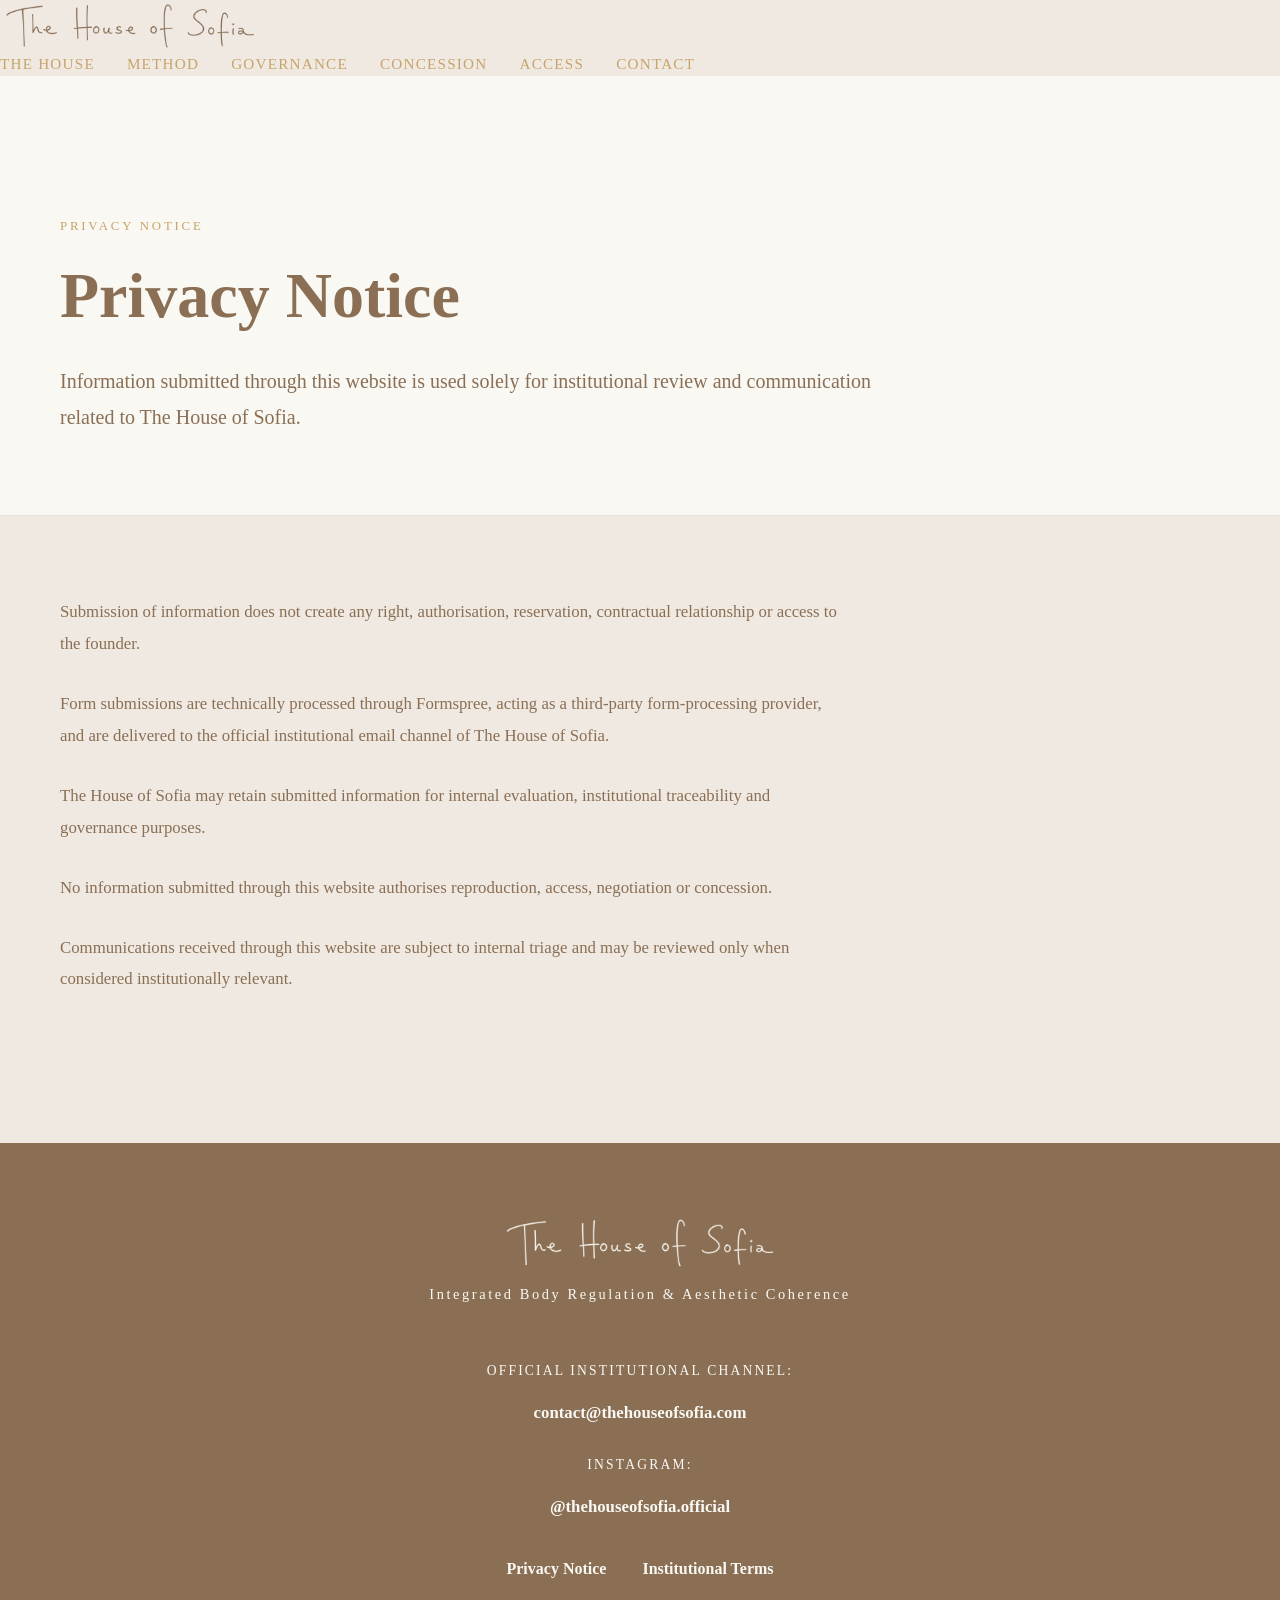
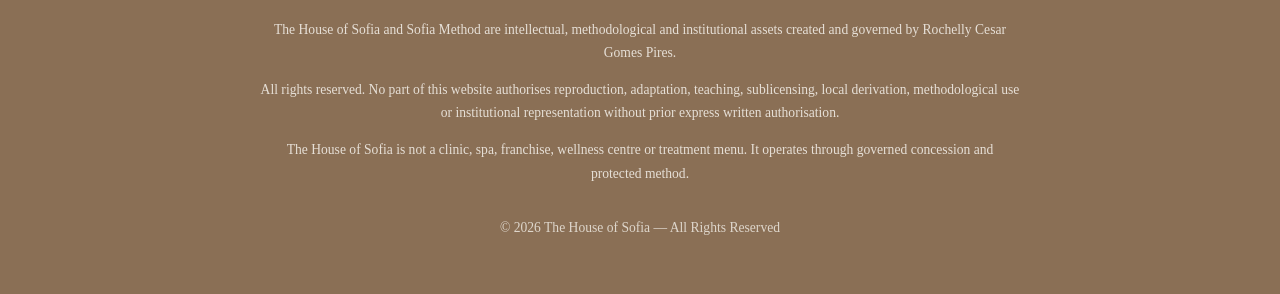
<file: privacy.html>
<!DOCTYPE html>
<html lang="en">

<head>
    <meta charset="UTF-8">
    <meta name="viewport" content="width=device-width, initial-scale=1.0">
    <title>Privacy Notice | The House of Sofia</title>

    <meta name="description" content="Privacy Policy of The House of Sofia, describing privacy, discretion, informational responsibility and institutional governance.">

    <meta name="author" content="The House of Sofia">
    <meta name="robots" content="index, follow">

    <meta property="og:title" content="Privacy Policy | The House of Sofia">
    <meta property="og:description" content="Privacy, discretion and informational responsibility as part of institutional governance.">
    <meta property="og:type" content="website">
    <meta property="og:url" content="https://thehouseofsofia.com/privacy.html">
    <meta property="og:image" content="https://thehouseofsofia.com/assets/img/brand/HouseofSofia_OpenGraph_Public.png">

    <meta name="twitter:card" content="summary_large_image">
    <meta name="twitter:title" content="Privacy Policy | The House of Sofia">
    <meta name="twitter:description" content="Privacy, discretion and informational responsibility as part of institutional governance.">
    <meta name="twitter:image" content="https://thehouseofsofia.com/assets/img/brand/HouseofSofia_OpenGraph_Public.png">

    <link rel="icon" href="assets/img/brand/HouseOfSofia_Favicon_Master_Public.png" type="image/png">
    <link rel="canonical" href="https://thehouseofsofia.com/privacy.html">
    <link rel="stylesheet" href="assets/css/style.css">
</head>

<body>

    <header class="site-header">
        <a href="index.html#hero" class="brand">
            <img
                src="assets/img/brand/HouseOfSofia_Wordmark_Header_Public.png"
                alt="The House of Sofia — home">
        </a>

        <nav class="main-nav">
            <a href="index.html#nature-of-the-house">The House</a>
            <a href="index.html#method">Method</a>
            <a href="index.html#governance">Governance</a>
            <a href="index.html#concession">Concession</a>
            <a href="index.html#access">Access</a>
            <a href="index.html#contact">Contact</a>
        </nav>
    </header>

    <main class="legal-page">

        <section class="legal-hero">
            <div class="section-label">Privacy Notice</div>
            <h1>Privacy Notice</h1>
            <p>
                Information submitted through this website is used solely for institutional review and communication
                related to The House of Sofia.
            </p>
        </section>

        <section class="legal-content">

            <p>
                Submission of information does not create any right, authorisation, reservation, contractual relationship
                or access to the founder.
            </p>

            <p>
                Form submissions are technically processed through Formspree, acting as a third-party form-processing provider,
                and are delivered to the official institutional email channel of The House of Sofia.
            </p>
            
            <p>
                The House of Sofia may retain submitted information for internal evaluation, institutional traceability
                and governance purposes.
            </p>

            <p>
                No information submitted through this website authorises reproduction, access, negotiation or concession.
            </p>

            <p>
                Communications received through this website are subject to internal triage and may be reviewed only
                when considered institutionally relevant.
            </p>

        </section>

    </main>

    <footer class="site-footer">
        <div class="footer-inner">

            <div class="footer-brand">
                <img
                    src="assets/img/brand/HouseOfSofia_Wordmark_Footer_Public.png"
                    alt="">
            </div>

            <p class="footer-tagline">
                Integrated Body Regulation &amp; Aesthetic Coherence
            </p>

            <div class="footer-contact">
                <p>Official institutional channel:</p>
                <a href="mailto:contact@thehouseofsofia.com">
                    contact@thehouseofsofia.com
                </a>

                <p>Instagram:</p>
                <a href="https://www.instagram.com/thehouseofsofia.official" target="_blank" rel="noopener noreferrer">
                    @thehouseofsofia.official
                </a>
            </div>

            <div class="footer-links">
                <a href="privacy.html">Privacy Notice</a>
                <a href="terms.html">Institutional Terms</a>
            </div>

            <div class="footer-legal">
                <p>
                    The House of Sofia and Sofia Method are intellectual, methodological and institutional assets
                    created and governed by Rochelly Cesar Gomes Pires.
                </p>

                <p>
                    All rights reserved. No part of this website authorises reproduction, adaptation, teaching,
                    sublicensing, local derivation, methodological use or institutional representation without prior
                    express written authorisation.
                </p>

                <p>
                    The House of Sofia is not a clinic, spa, franchise, wellness centre or treatment menu.
                    It operates through governed concession and protected method.
                </p>
            </div>

            <p class="footer-copy">
                © 2026 The House of Sofia — All Rights Reserved
            </p>

        </div>
    </footer>

    <script src="assets/js/main.js"></script>

</body>

</html>
</file>
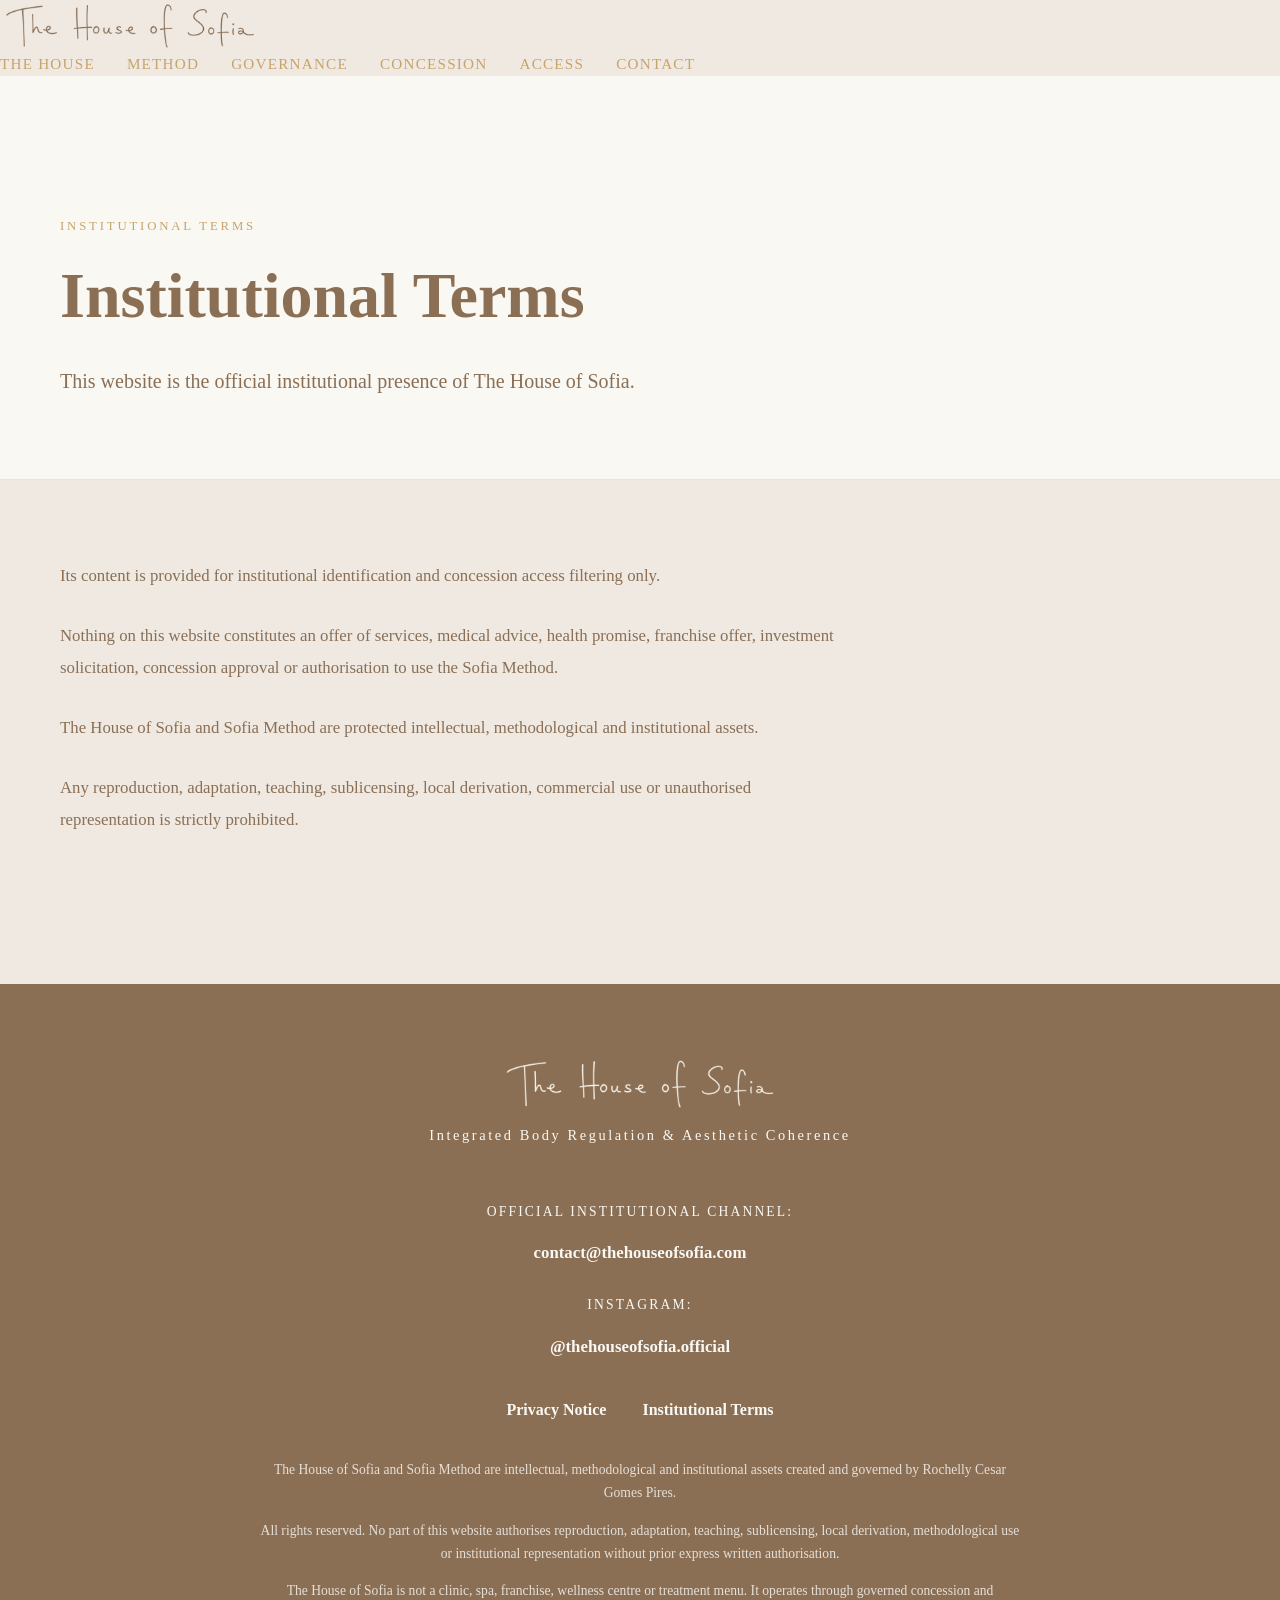
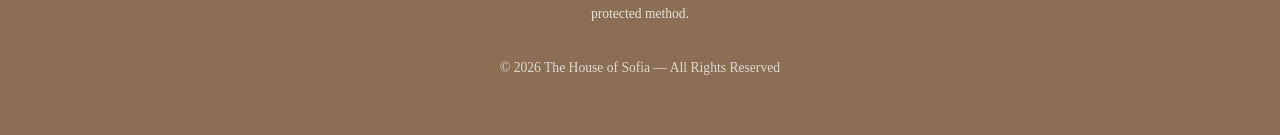
<file: terms.html>
<!DOCTYPE html>
<html lang="en">

<head>
    <meta charset="UTF-8">
    <meta name="viewport" content="width=device-width, initial-scale=1.0">
    <title>Institutional Terms | The House of Sofia</title>

    <meta name="description" content="Terms of Use for accessing and using the institutional website of The House of Sofia.">

    <meta name="author" content="The House of Sofia">
    <meta name="robots" content="index, follow">

    <meta property="og:title" content="Terms of Use | The House of Sofia">
    <meta property="og:description" content="Conditions for accessing and using institutional information from The House of Sofia.">
    <meta property="og:type" content="website">
    <meta property="og:url" content="https://thehouseofsofia.com/terms.html">
    <meta property="og:image" content="https://thehouseofsofia.com/assets/img/brand/HouseofSofia_OpenGraph_Public.png">

    <meta name="twitter:card" content="summary_large_image">
    <meta name="twitter:title" content="Terms of Use | The House of Sofia">
    <meta name="twitter:description" content="Conditions for accessing and using institutional information from The House of Sofia.">
    <meta name="twitter:image" content="https://thehouseofsofia.com/assets/img/brand/HouseofSofia_OpenGraph_Public.png">
    
    <link rel="icon" href="assets/img/brand/HouseOfSofia_Favicon_Master_Public.png" type="image/png">
    <link rel="canonical" href="https://thehouseofsofia.com/terms.html">
    <link rel="stylesheet" href="assets/css/style.css">
</head>

<body>

    <header class="site-header">
        <a href="index.html#hero" class="brand">
            <img
                src="assets/img/brand/HouseOfSofia_Wordmark_Header_Public.png"
                alt="The House of Sofia — home">
        </a>

        <button class="menu-toggle" aria-label="Open navigation menu">
            Menu
        </button>

        <nav class="main-nav">
            <a href="index.html#nature-of-the-house">The House</a>
            <a href="index.html#method">Method</a>
            <a href="index.html#governance">Governance</a>
            <a href="index.html#concession">Concession</a>
            <a href="index.html#access">Access</a>
            <a href="index.html#contact">Contact</a>
        </nav>
    </header>

    <main class="legal-page">

        <section class="legal-hero">
            <div class="section-label">Institutional Terms</div>

            <h1>Institutional Terms</h1>

            <p>
                This website is the official institutional presence of The House of Sofia.
            </p>
        </section>

        <section class="legal-content">
            <p>
                Its content is provided for institutional identification and concession access filtering only.
            </p>

            <p>
                Nothing on this website constitutes an offer of services, medical advice, health promise,
                franchise offer, investment solicitation, concession approval or authorisation to use the Sofia Method.
            </p>

            <p>
                The House of Sofia and Sofia Method are protected intellectual, methodological and institutional assets.
            </p>

            <p>
                Any reproduction, adaptation, teaching, sublicensing, local derivation, commercial use or
                unauthorised representation is strictly prohibited.
            </p>
        </section>

    </main>

    <footer class="site-footer">
        <div class="footer-inner">

            <div class="footer-brand">
                <img
                    src="assets/img/brand/HouseOfSofia_Wordmark_Footer_Public.png"
                    alt="">
            </div>

            <p class="footer-tagline">
                Integrated Body Regulation &amp; Aesthetic Coherence
            </p>

            <div class="footer-contact">
                <p>Official institutional channel:</p>
                <a href="mailto:contact@thehouseofsofia.com">
                    contact@thehouseofsofia.com
                </a>

                <p>Instagram:</p>
                <a href="https://www.instagram.com/thehouseofsofia.official" target="_blank" rel="noopener noreferrer">
                    @thehouseofsofia.official
                </a>
            </div>

            <div class="footer-links">
                <a href="privacy.html">Privacy Notice</a>
                <a href="terms.html">Institutional Terms</a>
            </div>

            <div class="footer-legal">
                <p>
                    The House of Sofia and Sofia Method are intellectual, methodological and institutional assets
                    created and governed by Rochelly Cesar Gomes Pires.
                </p>

                <p>
                    All rights reserved. No part of this website authorises reproduction, adaptation, teaching,
                    sublicensing, local derivation, methodological use or institutional representation without prior
                    express written authorisation.
                </p>

                <p>
                    The House of Sofia is not a clinic, spa, franchise, wellness centre or treatment menu.
                    It operates through governed concession and protected method.
                </p>
            </div>

            <p class="footer-copy">
                © 2026 The House of Sofia — All Rights Reserved
            </p>

        </div>
    </footer>

    <script src="assets/js/main.js"></script>

</body>

</html>
</file>
<file: assets/css/style.css>
:root {
    --sand-beige: #EFE9E1;
    --olive: #9EA793;
    --amber: #8A6F55;
    --warm-white: #FAF8F3;
    --gold: #C7A46A;
}

* {
    margin: 0;
    padding: 0;
    box-sizing: border-box;
}

body {
    background-color: var(--sand-beige);
    color: var(--amber);
    font-family: Georgia, serif;
    line-height: 1.6;
}

header {
    .site-header {
    position: sticky;
    top: 0;
    z-index: 10;
    flex-wrap: nowrap;
    display: flex;
    justify-content: space-between;
    align-items: center;

    max-width: 1400px;
    margin: 0 auto;

    padding: 28px 60px;

    background-color: rgba(239, 233, 225, 0.94);
    backdrop-filter: blur(8px);
}

.brand {
    display: flex;
    align-items: center;
    text-decoration: none;
}

.brand img {
    height: 52px;
    width: auto;
    display: block;
}

.main-nav {
    display: flex;
    gap: 32px;
}

.main-nav a {
    color: var(--gold);
    text-decoration: none;
    font-size: 0.95rem;
    letter-spacing: 0.08em;
    text-transform: uppercase;
    transition: color .25s ease;
}

.main-nav a:hover {
    color: var(--olive);
}
}

main section {
    padding: 80px 60px;
}

footer {
    padding: 40px 60px;
    text-align: center;
}

#hero {
    min-height: 85vh;

    display: flex;
    flex-direction: column;
    justify-content: center;

    background-color: var(--warm-white);
}

#hero h2 {
    font-size: 4.5rem;
    line-height: 1.05;
    margin-bottom: 28px;
}

#hero p {
    max-width: 600px;
    font-size: 1.2rem;
    margin-bottom: 30px;
}

#hero button {
    width: fit-content;

    padding: 15px 30px;

    border: none;

    background-color: var(--gold);

    color: white;

    cursor: pointer;
}
.content-section {
    min-height: 80vh;
    padding: 120px 60px;
    border-top: 1px solid rgba(138, 111, 85, 0.15);
    display: grid;
    grid-template-columns: 1fr 1fr;
    gap: 80px;
    align-items: start;

    background-color: var(--sand-beige);
}

.section-label {
    color: var(--gold);
    font-size: 0.8rem;
    letter-spacing: 0.22em;
    text-transform: uppercase;
    margin-bottom: 24px;
}

.content-section h2 {
    font-size: 3.2rem;
    line-height: 1.1;
    color: var(--amber);
    max-width: 520px;
}

.section-content {
    max-width: 720px;
    font-size: 1.15rem;
    color: var(--amber);
}

.section-content p {
    margin-bottom: 24px;
}

.closing-statement {
    margin-top: 48px;
    padding-left: 28px;
    border-left: 2px solid var(--gold);

    font-size: 1.35rem;
    line-height: 1.5;
}
.negative-section {
    min-height: 85vh;
    padding: 120px 60px;

    background-color: var(--warm-white);
    color: var(--amber);

    border-top: 1px solid rgba(138, 111, 85, 0.15);
}

.negative-section h2 {
    max-width: 760px;

    font-size: 3.6rem;
    line-height: 1.1;

    margin-bottom: 64px;
}

.negative-grid {
    display: grid;
    grid-template-columns: repeat(4, 1fr);
    gap: 18px;

    max-width: 1100px;
    margin-bottom: 80px;
}

.negative-grid span {
    padding: 28px 24px;

    border: 1px solid rgba(138, 111, 85, 0.22);

    background-color: var(--sand-beige);

    font-size: 1.05rem;
}

.negative-closing {
    max-width: 720px;

    font-size: 1.4rem;
    line-height: 1.5;

    padding-left: 28px;
    border-left: 2px solid var(--gold);
}

.method-section {
    background-color: var(--sand-beige);
    border-top: 1px solid rgba(138, 111, 85, 0.15);
}

.governance-section {
    background-color: var(--warm-white);
    border-top: 1px solid rgba(138, 111, 85, 0.15);
}

.concession-section {
    background-color: var(--sand-beige);
    border-top: 1px solid rgba(138, 111, 85, 0.15);
}

.access-section {
    background-color: var(--warm-white);
    border-top: 1px solid rgba(138, 111, 85, 0.15);
}

.contact-section {
    background-color: var(--sand-beige);
}

.contact-quote {
    border-left: 3px solid var(--gold);
    padding-left: 1.5rem;
    margin: 3rem 0;
    font-size: 1.4rem;
    line-height: 1.7;
}

.hero-button {
    display: inline-flex;
    align-items: center;
    justify-content: center;

    min-height: 60px;
    padding: 0 40px;

    background: var(--gold);
    color: var(--warm-white);

    border: 1px solid var(--gold);
    text-decoration: none;

    font-family: inherit;
    font-size: 1rem;
    font-weight: 600;

    cursor: pointer;
    appearance: none;
    -webkit-appearance: none;

    transition: background-color 0.25s ease, color 0.25s ease, border-color 0.25s ease;
}

.hero-button:hover {
    background: transparent;
    color: var(--gold);
}

.site-footer {
    padding: 72px 60px 56px;
    text-align: center;
    background-color: var(--amber);
    color: var(--warm-white);
}

.footer-brand img {
    height: 56px;
    width: auto;
    display: block;
    margin: 0 auto 12px;
}

.footer-motto {
    font-size: 0.95rem;
    letter-spacing: 0.18em;
    opacity: 0.85;
    margin-bottom: 2.5rem;
}

.footer-contact {
    display: flex;
    flex-direction: column;
    gap: 0.6rem;
    margin-bottom: 36px;
}

.footer-contact span {
    font-size: 0.8rem;
    letter-spacing: 0.18em;
    text-transform: uppercase;
    opacity: 0.75;
}

.footer-contact a {
    color: var(--warm-white);
    text-decoration: none;
    font-size: 1.05rem;
    font-weight: 600;
}

.footer-contact a:hover {
    color: var(--gold);
    opacity: 0.75;
}

.footer-links {
    display: flex;
    justify-content: center;
    gap: 36px;
    margin-bottom: 36px;
}

.footer-links a {
    color: var(--warm-white);
    text-decoration: none;
    font-weight: 600;
    transition: opacity 0.3s ease;
}

.footer-links a:hover {
    color: var(--gold);
    opacity: 0.7;
}

.footer-copyright {
    font-size: 0.85rem;
    opacity: 0.65;

}

.menu-toggle {
    display: none;

    background: transparent;
    border: 1px solid rgba(138, 111, 85, 0.35);

    color: var(--amber);

    padding: 10px 16px;

    font-family: inherit;
    font-size: 0.75rem;
    letter-spacing: 0.16em;
    text-transform: uppercase;

    cursor: pointer;
}

@media (max-width: 900px) {

    .site-header {
        position: sticky;
        top: 0;
        z-index: 1000;

        padding: 22px 28px;

        flex-direction: row;
        flex-wrap: wrap;
        justify-content: space-between;
        align-items: center;
    }

    .menu-toggle {
        display: block;
    }

    .main-nav {
        display: none !important;

        position: static;

        width: 100%;

        padding: 24px 0 0;

        background-color: transparent;

        border-top: 1px solid rgba(138, 111, 85, 0.15);
        border-bottom: 1px solid rgba(138, 111, 85, 0.15);

        z-index: 999;
    }

    .main-nav.is-open {
        display: flex !important;
        flex-direction: column;
        gap: 18px;
    }

    .main-nav a {
        display: block;
        font-size: 0.85rem;
    }

    #hero {
        min-height: 75vh;
        padding: 80px 28px;
    }

    #hero h2 {
        font-size: 3rem;
    }

    #hero p {
        font-size: 1rem;
    }

    .content-section,
    .negative-section {
        min-height: auto;
        padding: 80px 28px;
        grid-template-columns: 1fr;
        gap: 40px;
    }

    .content-section h2,
    .negative-section h2 {
        font-size: 2.6rem;
    }

    .section-content {
        font-size: 1rem;
    }

    .negative-grid {
        grid-template-columns: 1fr;
    }

    .closing-statement,
    .negative-closing,
    .contact-quote {
        font-size: 1.15rem;
    }

    .site-footer {
        padding: 70px 28px;
    }

    .footer-links {
        flex-direction: column;
        gap: 1rem;
    }
}

html {
    scroll-behavior: smooth;
    scroll-padding-top: 90px;
}
.legal-page {
    background-color: var(--sand-beige);
    color: var(--amber);
}

.legal-hero {
    padding: 140px 60px 80px;
    background-color: var(--warm-white);
    border-bottom: 1px solid rgba(138, 111, 85, 0.15);
}

.legal-hero h1 {
    max-width: 900px;
    color: var(--amber);
    font-size: clamp(2.4rem, 5vw, 4.5rem);
    line-height: 1.1;
    margin-bottom: 32px;
}

.legal-hero p {
    max-width: 860px;
    color: var(--amber);
    font-size: 1.25rem;
    line-height: 1.8;
}

.legal-content {
    max-width: 900px;
    background: var(--sand-beige);
    padding: 80px 60px 120px;
}

.legal-content h2 {
    margin-top: 48px;
    margin-bottom: 16px;
    font-size: 1.6rem;
}

.legal-content h2:first-child {
    margin-top: 0;
}

.legal-content p {
    max-width: 860px;
    color: var(--amber);
    font-size: 1.05rem;
    line-height: 1.9;
    margin-bottom: 28px;
}

.legal-content a {
    color: var(--gold);
    text-decoration: none;
}

.legal-content a:hover {
    text-decoration: underline;
}

@media (max-width: 900px) {
    .legal-hero {
        padding: 100px 28px 70px;
    }

    .legal-hero h1 {
        font-size: 2.8rem;
    }

    .legal-hero p {
        font-size: 1.05rem;
    }

    .legal-content {
        padding: 70px 28px;
    }
}
.error-page {

    min-height: 100vh;

    display: flex;
    justify-content: center;
    align-items: center;

    background-color: var(--sand-beige);

    padding: 40px;
}

.error-container {

    max-width: 700px;

    text-align: center;
}

.error-container h1 {

    font-size: 4.5rem;

    margin: 20px 0;
}

.error-container p {

    font-size: 1.2rem;

    line-height: 1.8;

    margin-bottom: 40px;
}

@media (max-width: 900px) {

    .error-container h1 {

        font-size: 3rem;
    }

    .error-container p {

        font-size: 1rem;
    }
}
.audio-control {
    position: fixed;
    right: 24px;
    bottom: 24px;
    z-index: 2000;

    display: flex;
    align-items: center;
    gap: 12px;

    padding: 12px 14px;

    background-color: rgba(250, 248, 243, 0.92);
    border: 1px solid rgba(138, 111, 85, 0.25);
    backdrop-filter: blur(8px);
}

.audio-control button {
    background: transparent;
    border: none;
    color: var(--amber);

    font-family: inherit;
    font-size: 0.75rem;
    letter-spacing: 0.12em;
    text-transform: uppercase;

    cursor: pointer;
}

.audio-control input {
    width: 90px;
}
.contact-form-section {
    padding: 100px 60px;
    background-color: var(--sand-beige);
}

.contact-form {
    max-width: 900px;

    display: grid;
    grid-template-columns: 1fr 1fr;
    gap: 28px;

    color: var(--amber);
}

.form-group {
    display: flex;
    flex-direction: column;
    gap: 10px;
}

.form-group.full-width {
    grid-column: 1 / -1;
}

.form-group label {
    font-size: 0.8rem;
    letter-spacing: 0.14em;
    text-transform: uppercase;
}

.form-group input,
.form-group select,
.form-group textarea {
    width: 100%;

    padding: 16px 18px;

    background-color: var(--warm-white);

    border: 1px solid rgba(138, 111, 85, 0.25);

    color: var(--amber);

    font-family: inherit;
    font-size: 1rem;
}

.form-group textarea {
    resize: vertical;
}

.form-group input:focus,
.form-group select:focus,
.form-group textarea:focus {
    outline: none;
    border-color: var(--gold);
}

.form-feedback {
    display: none;

    grid-column: 1 / -1;

    margin-top: 24px;

    color: var(--amber);
    font-size: 1.05rem;
}

.form-feedback.is-visible {
    display: block;
}

@media (max-width: 900px) {
    .contact-form-section {
        padding: 70px 28px;
    }

    .contact-form {
        grid-template-columns: 1fr;
    }
}
.form-notice {
    color: var(--amber);
    font-size: 0.95rem;
    line-height: 1.7;
}

.form-notice a {
    color: var(--gold);
    text-decoration: none;
}

.form-notice a:hover {
    text-decoration: underline;
}
.hero-lockup {
    width: min(500px, 90%);
    height: auto;
    display: block;
    margin-bottom: 40px;
}
.form-intro {
    max-width: 820px;
    color: var(--amber);
    font-size: 1rem;
    line-height: 1.8;
}

.checkbox-group {
    gap: 18px;
}

.checkbox-group label {
    display: flex;
    align-items: flex-start;
    gap: 12px;

    font-size: 0.95rem;
    line-height: 1.6;
    letter-spacing: normal;
    text-transform: none;
}

.checkbox-group input {
    width: auto;
    margin-top: 6px;
}

.spam-protection {
    position: absolute;
    left: -9999px;
    opacity: 0;
    pointer-events: none;
}

.access-window-message {
    max-width: 820px;
    margin: 0 auto 48px;
    padding: 32px;

    border: 1px solid rgba(199, 164, 106, 0.35);
    background: rgba(250, 248, 243, 0.65);

    text-align: center;
}

.access-window-message p {
    color: var(--amber);
    font-size: 1rem;
    line-height: 1.8;
    margin-bottom: 16px;
}

.access-window-message .hero-button {
    display: inline-block;
    margin-top: 20px;
}

.form-is-hidden {
    display: none !important;
}

.hero-actions {
    display: flex;
    flex-wrap: wrap;
    gap: 20px;
    margin-top: 32px;
}

.secondary-button {
    background: transparent;
    color: var(--gold);
    border: 1px solid var(--gold);
}

.secondary-button:hover {
    background: var(--gold);
    color: var(--warm-white);
}

.footer-inner {
    max-width: 920px;
    margin: 0 auto;
}

.footer-tagline {
    color: var(--warm-white);
    letter-spacing: 0.18em;
    font-size: 0.9rem;
    margin-bottom: 36px;
}

.footer-contact p {
    color: var(--warm-white);
    font-size: 0.85rem;
    letter-spacing: 0.16em;
    text-transform: uppercase;
    margin: 18px 0 8px;
}

.footer-legal {
    max-width: 760px;
    margin: 0 auto 32px;
}

.footer-legal p {
    color: rgba(250, 248, 243, 0.82);
    font-size: 0.85rem;
    line-height: 1.7;
    margin-bottom: 14px;
}

.footer-copy {
    color: rgba(250, 248, 243, 0.75);
    font-size: 0.85rem;
}

/* Final responsive and audio safety adjustments */

body {
    padding-bottom: 96px;
}

.audio-control {
    position: fixed;
    right: 28px;
    bottom: 28px;
    z-index: 3000;
}

@media (max-width: 900px) {
    body {
        padding-bottom: 120px;
    }

    .site-header {
        padding: 14px 24px;
    }

    .brand img {
        height: 34px;
    }

    .main-nav {
        width: 100%;
    }

    main section,
    .legal-hero,
    .legal-content {
        padding-left: 28px;
        padding-right: 28px;
    }

    #hero {
        padding-top: 120px;
    }

    .hero-lockup {
        width: min(420px, 100%);
    }

    .hero-actions {
        flex-direction: column;
        align-items: flex-start;
        gap: 16px;
    }

    .hero-button,
    .secondary-button {
        width: 100%;
        max-width: 320px;
        text-align: center;
    }

    .contact-form {
        grid-template-columns: 1fr;
    }

    .form-group,
    .form-group.full-width {
        grid-column: 1;
    }

    .site-footer {
        padding: 64px 28px 72px;
    }

    .footer-links {
        flex-direction: column;
        gap: 18px;
    }

    .footer-brand img {
        height: 44px;
    }

    .footer-tagline {
        font-size: 0.75rem;
        line-height: 1.7;
    }

    .footer-legal p {
        font-size: 0.78rem;
    }

    .audio-control {
        right: 16px;
        bottom: 16px;
        max-width: calc(100vw - 32px);
        transform: scale(0.92);
        transform-origin: bottom right;
    }
}

@media (max-width: 520px) {
    .hero-lockup {
        width: min(340px, 100%);
    }

    .legal-hero h1 {
        font-size: 2.4rem;
    }

    .legal-hero p,
    .legal-content p {
        font-size: 1rem;
    }

    .access-window-message {
        padding: 24px 18px;
    }

    .audio-control {
        right: 12px;
        bottom: 12px;
        transform: scale(0.85);
    }
}

/* Final audio control positioning - no content overlap */

body {
    padding-bottom: 0;
}

.audio-control {
    position: static !important;
    width: fit-content;
    max-width: calc(100% - 40px);
    margin: 40px auto 0;
    z-index: 1;
    transform: none !important;
}

@media (max-width: 900px) {
    body {
        padding-bottom: 0;
    }

    .audio-control {
        position: static !important;
        width: calc(100% - 56px);
        max-width: 360px;
        margin: 32px auto 0;
        transform: none !important;
    }
}

@media (max-width: 520px) {
    .audio-control {
        width: calc(100% - 40px);
        margin: 28px auto 0;
    }
}

.contact-form .hero-button {
    width: fit-content;
    min-width: 360px;
    justify-self: center;
}

.contact-form button[type="submit"] {
    grid-column: 1 / -1;
}

/* Landscape header correction */

@media (orientation: landscape) and (max-height: 560px) {
    .site-header {
        background: var(--warm-white) !important;
        backdrop-filter: none !important;
        -webkit-backdrop-filter: none !important;
        border-bottom: 1px solid rgba(199, 164, 106, 0.25);
        padding-top: 8px;
        padding-bottom: 8px;
    }

    .brand img {
        height: 36px;
    }

    .main-nav {
        background: var(--warm-white) !important;
    }

    .main-nav.is-open {
        background: var(--warm-white) !important;
    }
}

/* Prevent visited menu links from changing colour */

.main-nav a,
.main-nav a:visited,
.main-nav a:focus,
.main-nav a:active {
    color: var(--gold);
}

.main-nav a:hover {
    color: var(--gold);
}

/* Mobile menu opaque overlay fix */

@media (max-width: 900px) {
    .site-header {
        position: fixed;
        top: 0;
        left: 0;
        right: 0;
        width: 100%;

        background: var(--sand-beige) !important;
        backdrop-filter: none !important;
        -webkit-backdrop-filter: none !important;

        z-index: 5000;
        border-bottom: 1px solid rgba(138, 111, 85, 0.16);
    }

    .brand {
        background: var(--sand-beige);
    }

    .menu-toggle {
        background: var(--sand-beige);
        z-index: 5002;
    }

    .main-nav {
        background: var(--sand-beige) !important;
    }

    .main-nav.is-open {
        display: flex !important;
        flex-direction: column;
        align-items: flex-start;
        gap: 28px;

        width: 100%;
        padding: 32px 0 24px;

        background: var(--sand-beige) !important;
        z-index: 5001;

        border-top: 1px solid rgba(138, 111, 85, 0.14);
        border-bottom: 1px solid rgba(138, 111, 85, 0.14);
    }

    .main-nav.is-open a,
    .main-nav.is-open a:visited,
    .main-nav.is-open a:focus,
    .main-nav.is-open a:active {
        color: var(--gold);
        background: transparent;
    }

    main {
        position: relative;
        z-index: 1;
    }
}

.visually-hidden {
    position: absolute;
    width: 1px;
    height: 1px;
    padding: 0;
    margin: -1px;
    overflow: hidden;
    clip: rect(0, 0, 0, 0);
    white-space: nowrap;
    border: 0;
}
</file>
